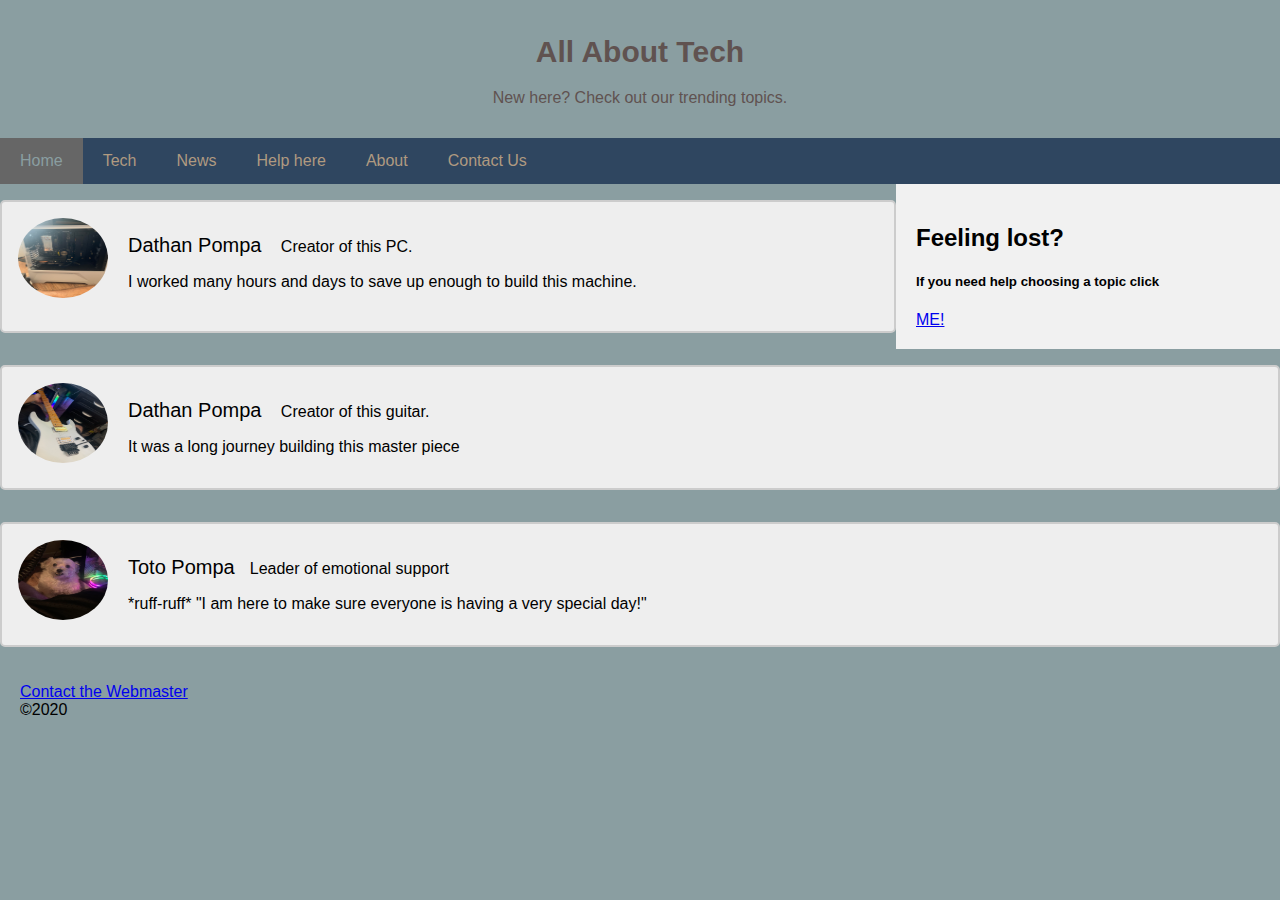
<file: index.html>
<!DOCTYPE html>

<html lang="en">
<!--Head with metadata-->
<head>
    <meta charset="UTF-8">
    <meta name="viewport" content="width=device-width, initial-scale=1">
    <meta name="keywords" content="HTML, CSS">
    <meta name="author" content="Dathan Pompa">
    <title> All About Tech</title>
    <link rel="stylesheet" href="/style.css">
</head>

<body>
<!--header-->
    <div class="header">
        <h1>All About Tech</h1>
        <p>New here? Check out our trending topics.</p>
      </div>
<!--navBar-->
      <div class="navbar">
        <a href="index.html" class="active">Home</a>
        <a href="tech.html">Tech</a>
        <a href="news.html">News</a>
        <a href="help.html">Help here</a>
        <a href="about.html">About</a>
        <a href="contact.html">Contact Us</a>
      </div>
<!--contents of webpage-->
      <div class="row">
        <div class="container">
          <img src="images/toto.jpg" alt="Dog" style="width:90px" height="80px">
          <p><span>Toto Pompa</span>Leader of emotional support</p>
          <p>*ruff-ruff* "I am here to make sure everyone is having a very special day!"</p>
        </div>
        
        <div class="container">
          <img src="images/guitar1.JPG" alt="guitar" style="width:90px" height="80px">
          <p><span>Dathan Pompa</span> Creator of this guitar.</p>
          <p>It was a long journey building this master piece</p>
        </div>

        <div class="container">
          <img src="images/computer.jpg" alt="computer" style="width:90px" height="80px">
          <p><span>Dathan Pompa</span> Creator of this PC.</p>
          <p>I worked many hours and days to save up enough to build this machine.</p>
        </div>

        <div class="side">
            <h2>Feeling lost?</h2>
            <h5>If you need help choosing a topic click</h5>
            <a href="help.html">ME!</a>
            </div></a>
            <p></p>
          </div>
      </div>
<!--footer--> 
      <div class="footer">
        <a href="mailto:dathanpompa@gmail.com">Contact the Webmaster</a>
        <br>
            &#169;2020
      </div>
      
</body>
</html>
</file>
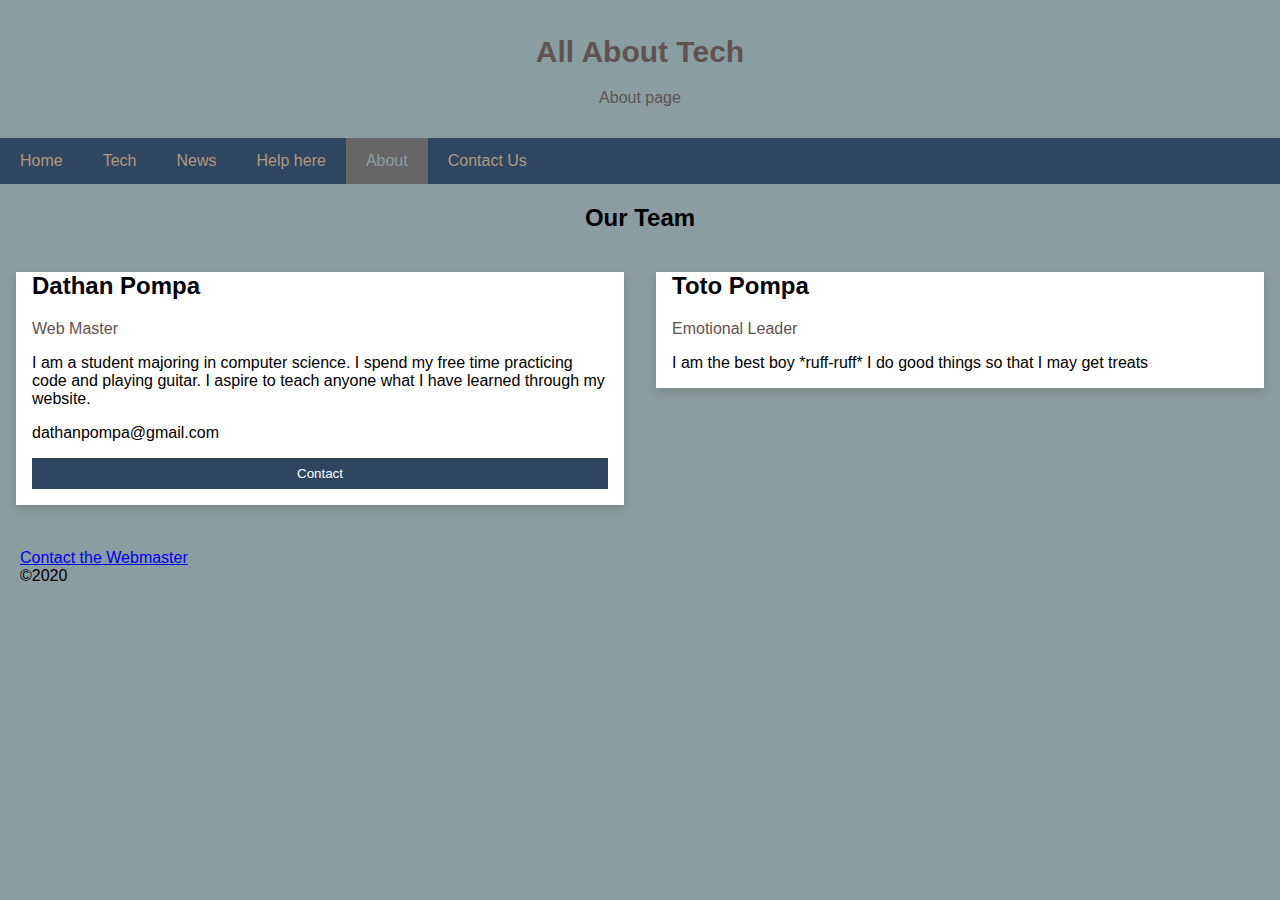
<file: about.html>
<!DOCTYPE html>

<html lang="en">
<!--Head with metadata-->
<head>
    <meta charset="UTF-8">
    <meta name="viewport" content="width=device-width, initial-scale=1">
    <meta name="keywords" content="HTML, CSS">
    <meta name="author" content="Dathan Pompa">
    <title> All About Tech</title>
    <link rel="stylesheet" href="/style.css">
</head>

<body>
<!--header-->
    <div class="header">
        <h1>All About Tech</h1>
        <p>About page</p>
      </div>
<!--navBar-->
      <div class="navbar">
        <a href="index.html">Home</a>
        <a href="tech.html">Tech</a>
        <a href="news.html">News</a>
        <a href="help.html">Help here</a>
        <a href="about.html" class="active">About</a>
        <a href="contact.html">Contact Us</a>
      </div>
<!--contents of webpage-->
      <h2 style="text-align:center">Our Team</h2>
<div class="row">
  <div class="column">
    <div class="card">
      <div class="container1">
        <h2>Dathan Pompa</h2>
        <p class="title">Web Master</p>
        <p>I am a student majoring in computer science. I spend my free time practicing
            code and playing guitar. I aspire to teach anyone what I have learned 
            through my website.
        </p>
        <p>dathanpompa@gmail.com</p>
        <p><button class="button">Contact</button></p>
      </div>
    </div>
  </div>
  
  <div class="column">
    <div class="card">
      <div class="container1">
        <h2>Toto Pompa</h2>
        <p class="title">Emotional Leader</p>
        <p>I am the best boy *ruff-ruff* I do good things so
            that I may get treats
        </p>
      </div>
    </div>
  </div>
</div>
<!--footer-->
      <div class="footer">
        <a href="mailto:dathanpompa@gmail.com">Contact the Webmaster</a>
        <br>
            &#169;2020
      </div>
      
</body>
</html>
</file>
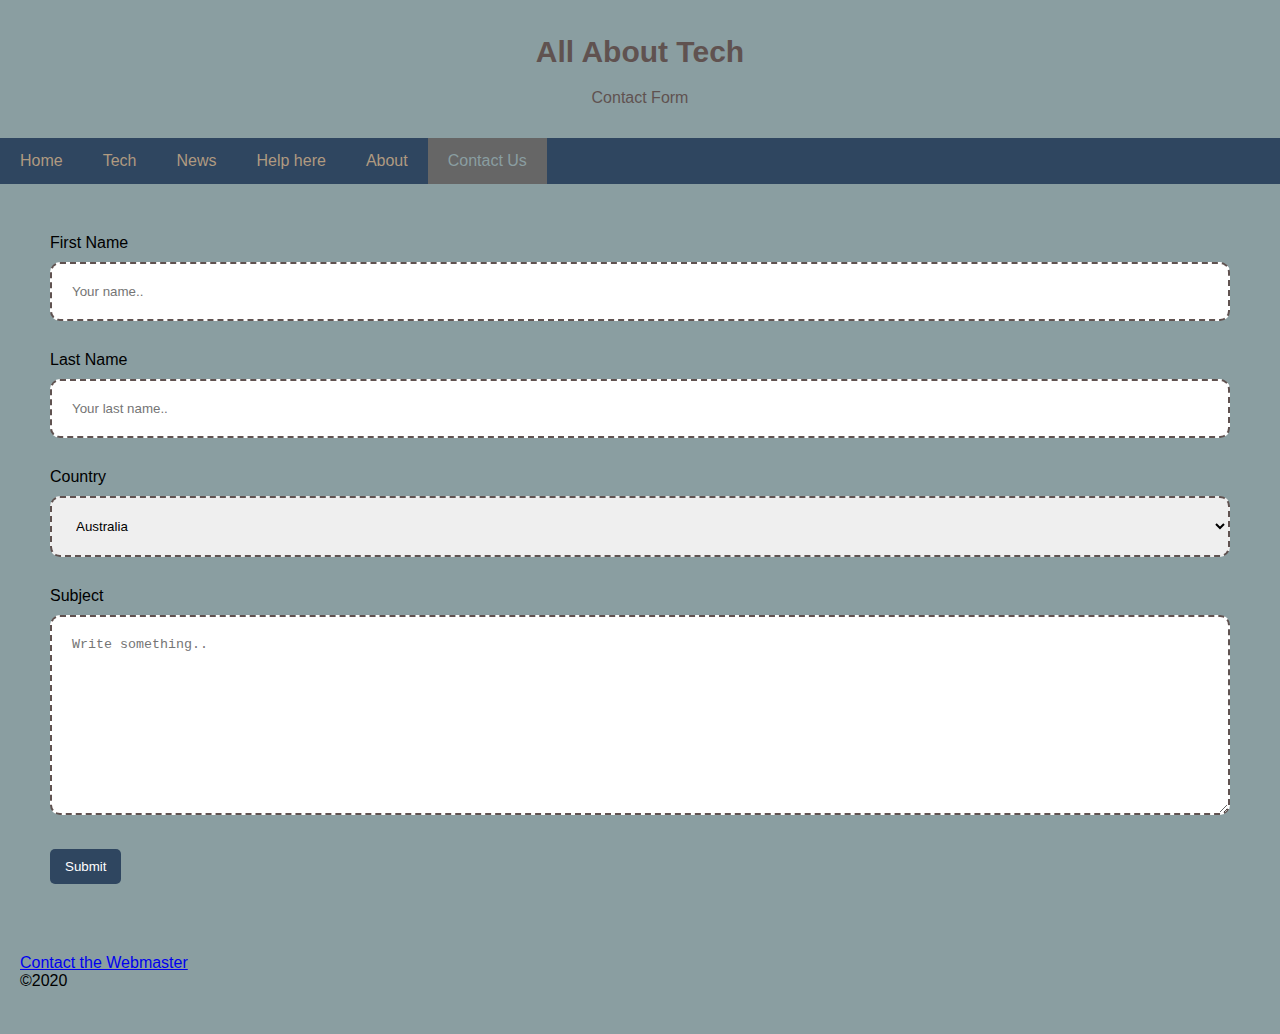
<file: contact.html>
<!DOCTYPE html>

<html lang="en">
<!--Head with metadata-->
<head>
    <meta charset="UTF-8">
    <meta name="viewport" content="width=device-width, initial-scale=1">
    <meta name="keywords" content="HTML, CSS">
    <meta name="author" content="Dathan Pompa">
    <title> All About Tech</title>
    <link rel="stylesheet" href="/style.css">
</head>

<body>
<!--Header-->
    <div class="header">
        <h1>All About Tech</h1>
        <p>Contact Form</p>
      </div>
<!--Navbar-->
      <div class="navbar">
        <a href="index.html">Home</a>
        <a href="tech.html">Tech</a>
        <a href="news.html">News</a>
        <a href="help.html">Help here</a>
        <a href="about.html">About</a>
        <a href="contact.html" class="active">Contact Us</a>
      </div>
<!--Contents of website-->
<div class="form">
  <form action="/action_page.php">
    <label for="fname">First Name</label>
    <input type="text" id="fname" name="firstname" placeholder="Your name..">

    <label for="lname">Last Name</label>
    <input type="text" id="lname" name="lastname" placeholder="Your last name..">

    <label for="country">Country</label>
    <select id="country" name="country">
      <option value="australia">Australia</option>
      <option value="canada">Canada</option>
      <option value="usa">USA</option>
    </select>

    <label for="subject">Subject</label>
    <textarea id="subject" name="subject" placeholder="Write something.." style="height:200px"></textarea>

    <input type="submit" value="Submit">
  </form>
</div>
<!--Footer-->
    <div class="footer">
        <a href="mailto:dathanpompa@gmail.com">Contact the Webmaster</a>
        <br>
        &#169;2020
    </div>
</body>
</html>
</file>
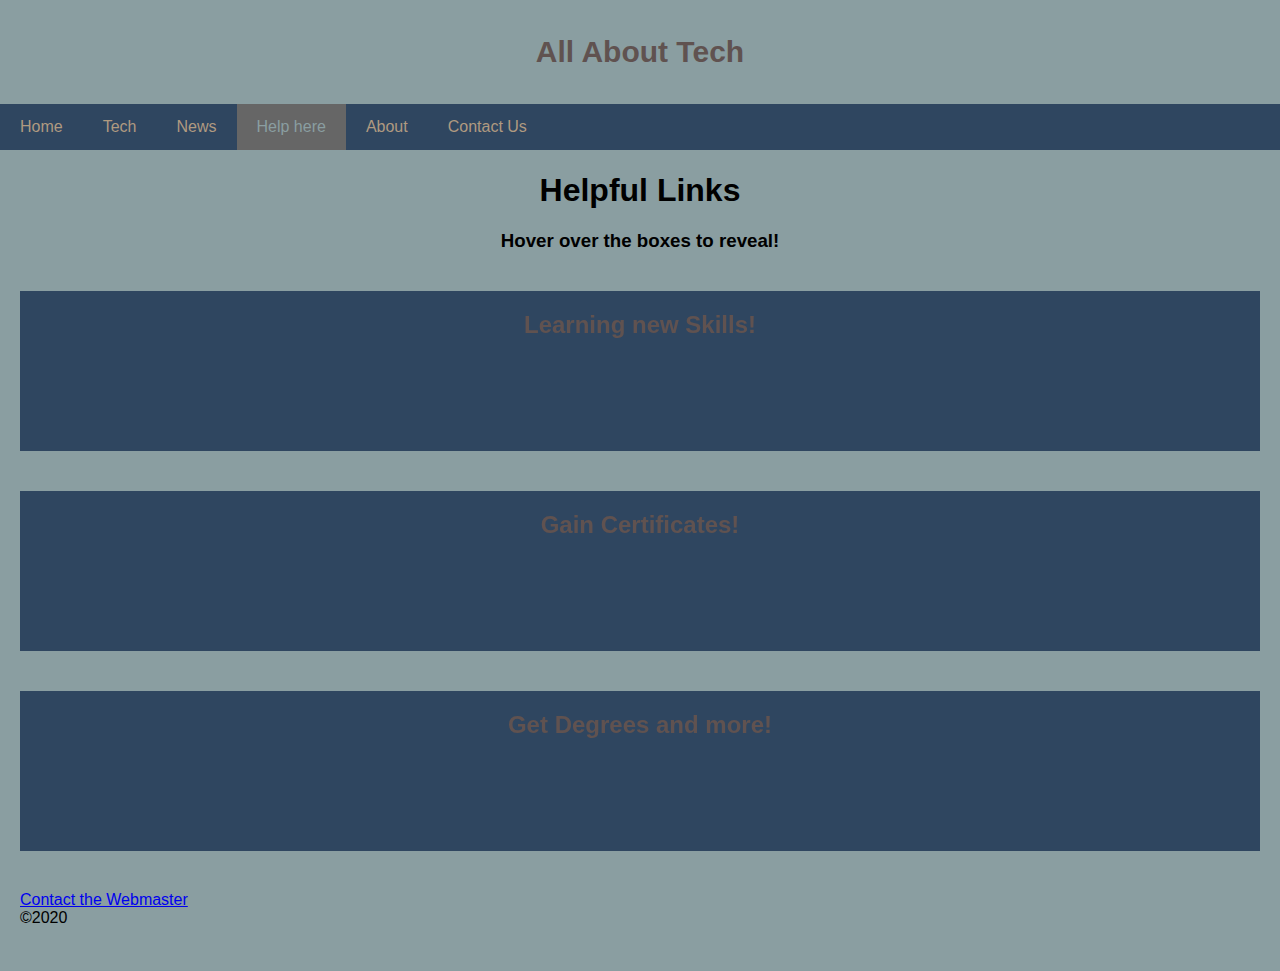
<file: help.html>
<!DOCTYPE html>

<html lang="en">
<!--Head with metadata-->
<head>
    <meta charset="UTF-8">
    <meta name="viewport" content="width=device-width, initial-scale=1">
    <meta name="keywords" content="HTML, CSS">
    <meta name="author" content="Dathan Pompa">
    <title> All About Tech</title>
    <link rel="stylesheet" href="/style.css">
</head>

<body>
<!--header-->
    <div class="header">
        <h1>All About Tech</h1>
      </div>
<!--navBar-->
      <div class="navbar">
        <a href="index.html">Home</a>
        <a href="tech.html">Tech</a>
        <a href="news.html">News</a>
        <a href="help.html" class="active">Help here</a>
        <a href="about.html">About</a>
        <a href="contact.html">Contact Us</a>
      </div>
<!--contents of webpage-->
<element id="helptag">
      <h1>Helpful Links</h1>
<h3>Hover over the boxes to reveal!</h3>
</element>
<div class="flip-box">
  <div class="flip-box-inner">
    <div class="flip-box-front">
      <h2>Learning new Skills!</h2>
    </div>
    <div class="flip-box-back">
      <h2><a href="https://www.skillshare.com/" target="_blank">Visit Skillshare!</a></h2>
    </div>
  </div>
</div>

<div class="flip-box">
    <div class="flip-box-inner">
      <div class="flip-box-front">
        <h2>Gain Certificates!</h2>
      </div>
      <div class="flip-box-back">
        <h2><a href="https://www.udemy.com/" target="_blank">Get Certified Today!</a></h2>
      </div>
    </div>
  </div>

  <div class="flip-box">
    <div class="flip-box-inner">
      <div class="flip-box-front">
        <h2>Get Degrees and more!</h2>
      </div>
      <div class="flip-box-back">
        <h2><a href="https://www.coursera.org/" target="_blank">Find new ways to learn!</a></h2>
      </div>
    </div>
  </div>
<!--footer-->
      <div class="footer">
        <a href="mailto:dathanpompa@gmail.com">Contact the Webmaster</a>
        <br>
            &#169;2020
      </div>
      
</body>
</html>
</file>
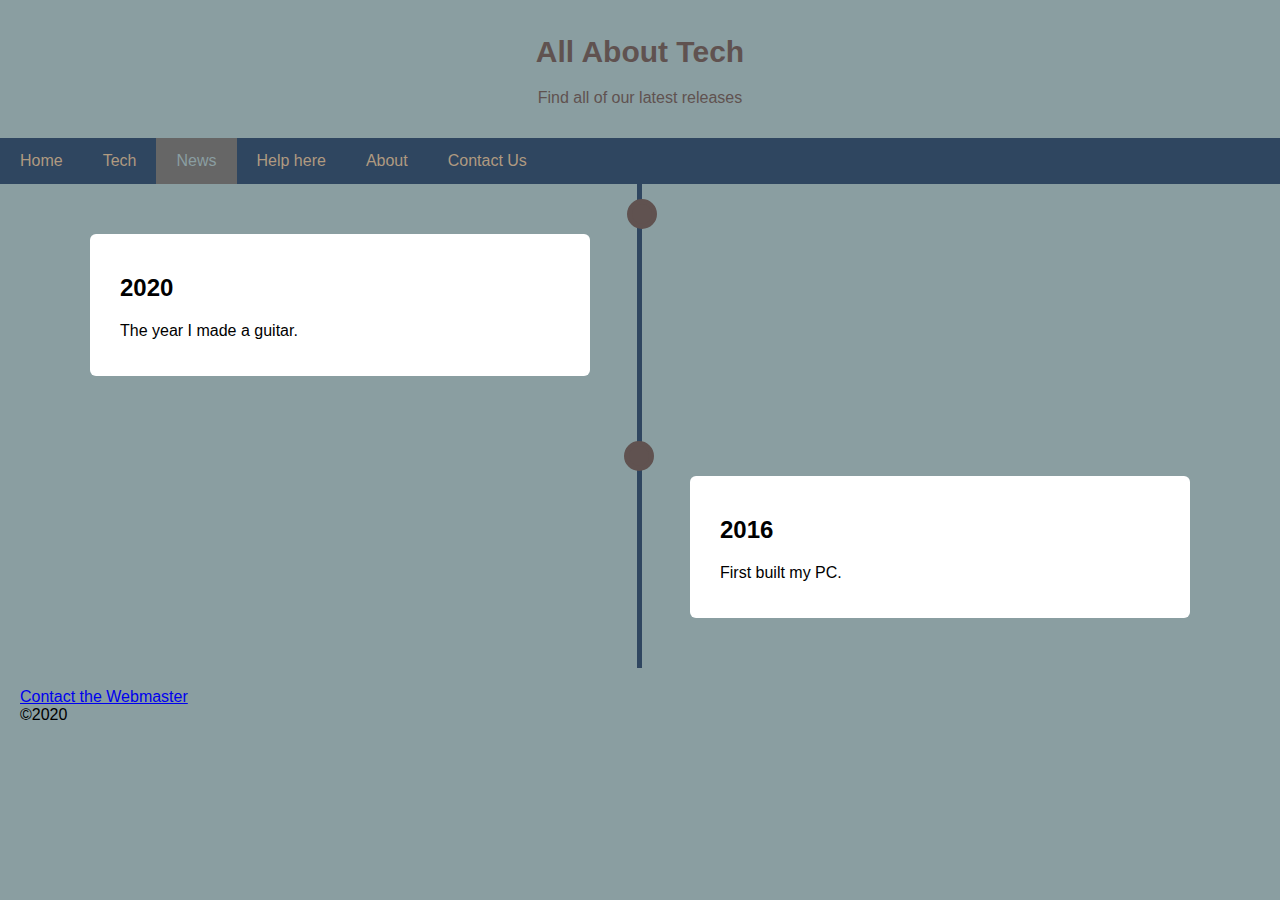
<file: news.html>
<!DOCTYPE html>

<html lang="en">
<!--Head with metadata-->
<head>
    <meta charset="UTF-8">
    <meta name="viewport" content="width=device-width, initial-scale=1">
    <meta name="keywords" content="HTML, CSS">
    <meta name="author" content="Dathan Pompa">
    <title> All About Tech</title>
    <link rel="stylesheet" href="/style.css">
</head>

<body>
<!--header-->
    <div class="header">
        <h1>All About Tech</h1>
        <p>Find all of our latest releases</p>
    </div>
<!--navBar-->  
    <div class="navbar">
        <a href="index.html">Home</a>
        <a href="tech.html">Tech</a>
        <a href="news.html" class="active">News</a>
        <a href="help.html">Help here</a>
        <a href="about.html">About</a>
        <a href="contact.html">Contact Us</a>
    </div>
<!--contents of webpage-->
    <div class="timeline">
        <div class="container2 left">
            <div class="content">
                <h2>2020</h2>
                <p>The year I made a guitar.</p>
            </div>
        </div>
        <div class="container2 right">
            <div class="content">
                <h2>2016</h2>
                <p>First built my PC.</p>
            </div>
        </div>
    </div>
<!--footer-->
    <div class="footer">
        <a href="mailto:dathanpompa@gmail.com">Contact the Webmaster</a>
        <br>
            &#169;2020
    </div>
      
</body>
</html>
</file>
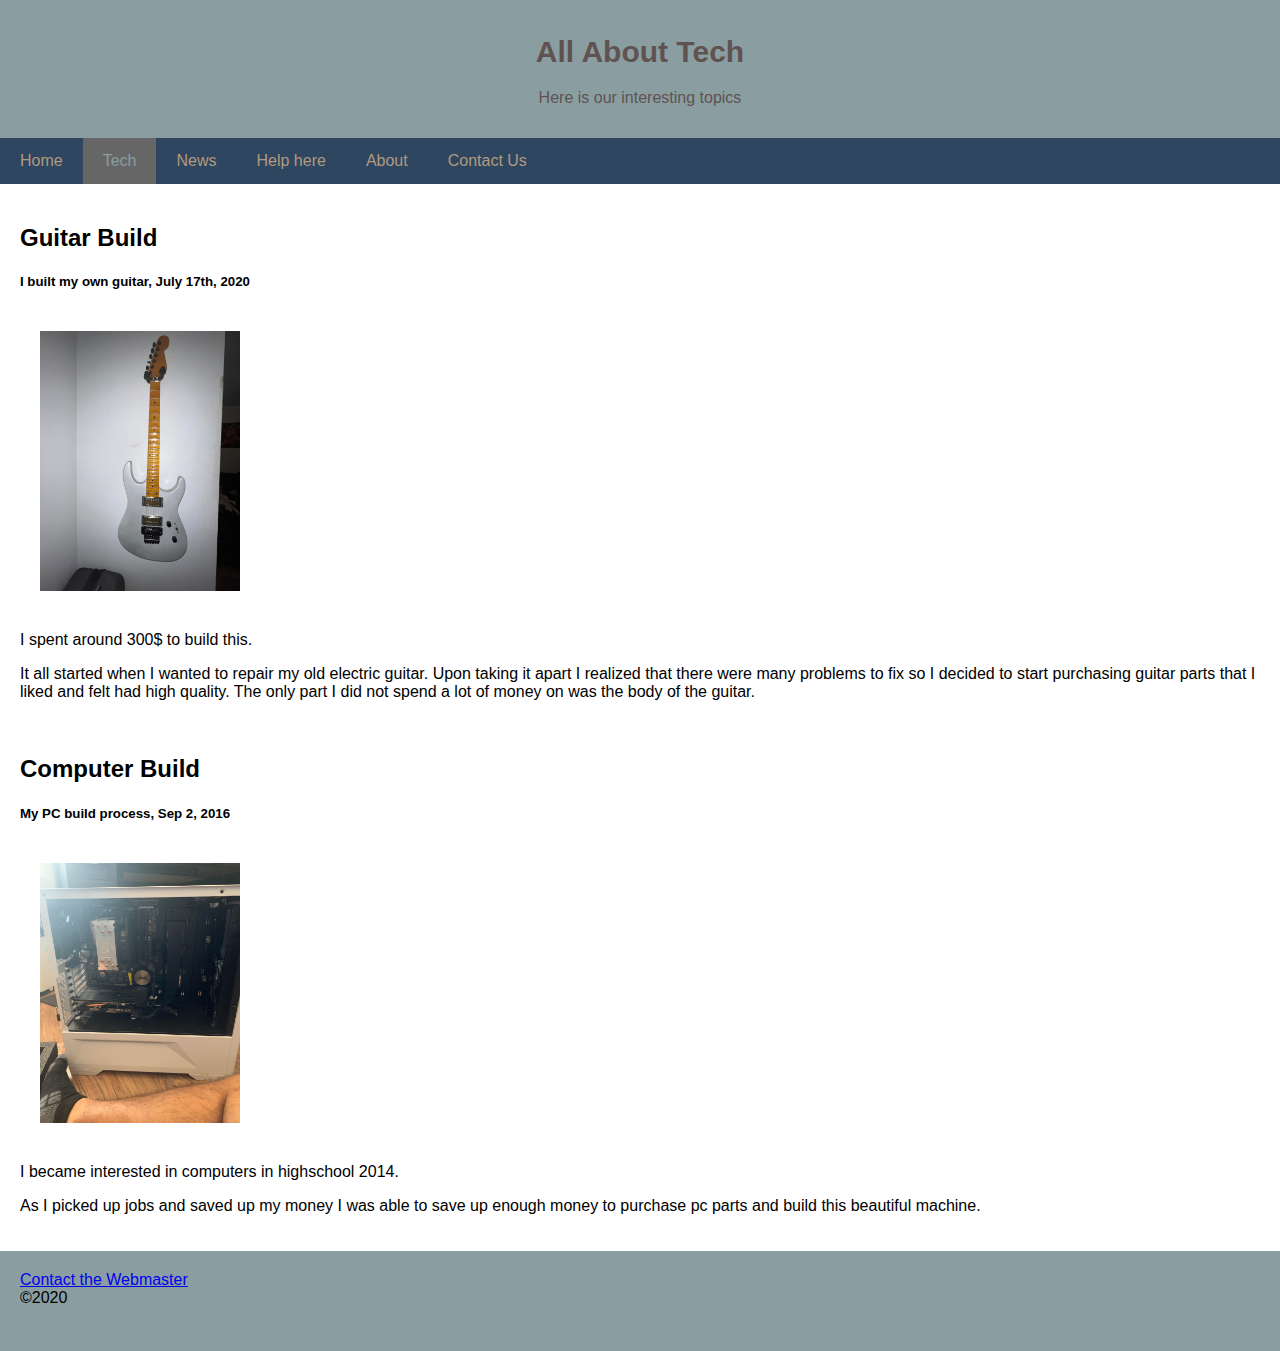
<file: tech.html>
<!DOCTYPE html>

<html lang="en">
<!--Head with metadata-->
<head>
    <meta charset="UTF-8">
    <meta name="viewport" content="width=device-width, initial-scale=1">
    <meta name="keywords" content="HTML, CSS">
    <meta name="author" content="Dathan Pompa">
    <title> All About Tech</title>
    <link rel="stylesheet" href="/style.css">
</head>

<body>
<!--header-->
  <div class="header">
    <h1>All About Tech</h1>
      <p>Here is our interesting topics</p>
  </div>
<!--navBar-->    
  <div class="navbar">
    <a href="index.html">Home</a>
    <a href="tech.html" class="active">Tech</a>
    <a href="news.html">News</a>
    <a href="help.html">Help here</a>
    <a href="about.html">About</a>
    <a href="contact.html">Contact Us</a>
  </div>
<!--contents of webpage-->
  <div class="row1">
    <div class="contain">
      <h2>Guitar Build</h2>
      <h5>I built my own guitar, July 17th, 2020</h5>
      <div class="img">
      <img src="images/guitar.jpg" width="200px" height="260px">
      </div>
      <p>I spent around 300$ to build this.</p>
      <p>It all started when I wanted to repair my old electric guitar. 
      Upon taking it apart I realized that there were many problems to fix 
      so I decided to start purchasing guitar parts that I liked and felt 
      had high quality. The only part I did not spend a lot of money on was
      the body of the guitar.
      </p>
      <br>
      <h2>Computer Build</h2>
      <h5>My PC build process, Sep 2, 2016</h5>
      <div class="img">
        <img src="images/computer.jpg" width="200px" height="260px">
      </div>
      <p>I became interested in computers in highschool 2014.</p>
      <p>As I picked up jobs and saved up my money I was able to save up enough money 
        to purchase pc parts and build this beautiful machine.
      </p>
    </div>
<!--footer-->
  <div class="footer">
        <a href="mailto:dathanpompa@gmail.com">Contact the Webmaster</a>
        <br>
            &#169;2020
  </div>
      
</body>
</html>
</file>
<file: style.css>
* {
  box-sizing: border-box;
}

body {
  font-family:Verdana, Geneva, Tahoma, sans-serif;
  margin: 0;
  background-color: #8A9EA1;
}

/*Header*/
.header {
  padding: 15px;
  text-align: center;
  background: #8A9EA1;
  color: #605250;
}

.header h1 {
  font-size: 30px;
}

#helptag {
  text-align: center;
}

/*sticky navbar*/
.navbar {
  overflow: hidden;
  background-color: #2F4660;
  position: sticky;
  top: 0;
}

/*Style for navBar link*/
.navbar a {
  float: left;
  display: block;
  color: #B09A80;
  text-align: center;
  padding: 14px 20px;
  text-decoration: none;
}

.navbar a:hover {
  background-color: #8A9EA1;
  color: #2F4660;
}

/*current webpage*/
.navbar a.active {
  background-color: #666;
  color: #8A9EA1;
}

/*Column container*/
.row {  
  display: flex;
  flex-wrap: wrap-reverse;
}

/*sidebar(right column)*/
.side {
  float: right;
  flex: 30%;
  background-color: #f1f1f1;
  padding: 20px;
}
/*rounded border container*/
.container {
  flex: 70%;
  border: 2px solid #ccc;
  background-color: #eee;
  border-radius: 5px;
  padding: 16px;
  margin: 16px 0;
}

/* Clear floats after containers */
.container::after {
  content: "";
  clear: both;
  display: table;
}

/*style the image as a circle*/
.container img {
  float: left;
  margin-right: 20px;
  border-radius: 50%;
}

.container span {
  font-size: 20px;
  margin-right: 15px;
}

@media (max-width: 500px) {
  .container {
    text-align: center;
  }

  .container img {
    margin: auto;
    float: none;
    display: block;
  }
}

@media screen and (max-width: 650px) {
  .column {
    width: 100%;
    display: block;
  }
}
/*main column*/
.contain {   
  flex: 80%;
  background-color: white;
  padding: 20px;
}

/*image*/
.img {
  width: 100%;
  padding: 20px;
}
/*contact form*/
.form {
  padding: 50px;
  background-color: inherit;
  position: relative;
}

/*Timeline*/
.timeline {
  position: relative;
  max-width: 1200px;
  margin: 0 auto;
}

.timeline::after {
  top: 0;
  bottom: 0;
  left: 50%;
  margin-left: -3px;
  content: '';
  position: absolute;
  width: 5px;
  background-color: #2F4660;
}
/*The container thats around content*/
.container2 {
  padding: 50px;
  background-color: inherit;
  position: relative;
  width: 50%;
}

.container2::after {
  content: '';
  position: absolute;
  width: 20px;
  height: 20px;
  right: -17px;
  background-color: #605250;
  border: 5px solid #605250;
  top: 15px;
  border-radius: 50%;
  z-index: 1;
}

/*Places container to the left*/
.left{
  left: 0;
}
/*Places container to the right*/
.right {
  left: 50%;
}

/*fix circles for container(right)*/
.right::after{
  left: -16px;
}

.content {
  padding: 20px 30px;
  background-color: white;
  position: relative;
  border-radius: 6px;
}

input[type=text], select, textarea {
  width: 100%;
  padding: 20px;
  border: 2px dashed #605250;
  border-radius: 10px;
  margin-top: 10px;
  margin-bottom: 30px;
  resize: vertical;
}

input[type=submit] {
  background-color: #2F4660;
  color: white;
  padding: 10px 15px;
  border: none;
  border-radius: 5px;
  cursor: pointer;
}

input[type=submit]:hover {
  background-color: #B09A80;
}

/* Footer */
.footer {
  position:relative;
  left: 0;
  bottom: 0;
  width: 100%;
  height: 100px;
  padding: 20px;
  text-align: left;
  background: #8A9EA1;
}
.column {
  float: left;
  width: 50%;
  margin-bottom: 16px;
  padding: 0 8px;
}

.card {
  box-shadow: 0 4px 8px 0 rgba(71, 44, 18, 0.2);
  margin: 8px;
  background-color: white;
}

.about-section {
  padding: 50px;
  text-align: center;
  background-color: #474e5d;
  color: white;
}

.container1 {
  padding: 0 16px;
}

.container1::after, .row::after {
  content: "";
  display: table;
}

.title {
  color: #605250;
}

.button {
  border: none;
  outline: 0;
  display: inline-block;
  padding: 8px;
  color: white;
  background-color: #2F4660;
  text-align: center;
  cursor: pointer;
  width: 100%;
}

.button:hover {
  background-color: #555;
}

.flip-box {
  background-color: transparent;
  width: 100%;
  height: 200px;
  border: none;
  perspective: 1000px;
  padding: 20px;
}

.flip-box-inner {
  position:inherit;
  width: 100%;
  height: 100%;
  text-align: center;
  transition: transform 0.8s;
  transform-style: preserve-3d;
}

.flip-box:hover .flip-box-inner {
  transform: rotateX(180deg);
}

.flip-box-front, .flip-box-back {
  position: absolute;
  width: 100%;
  height: 100%;
  -webkit-backface-visibility: hidden;
  backface-visibility: hidden;
}

.flip-box-front {
  background-color: #2F4660;
  color: #605250;
}

.flip-box-back {
  background-color: #B09A80;
  color: #2F4660;
  transform: rotateX(180deg);
}

/*makes timeline responsive for screens < 600px */
@media screen and (max-width: 600px) {
  /*timeline on left*/
  .timeline::after {
    left: 30px;
  }

  .container{
    width: 100%;
    padding-left: 70px;
    padding-right: 25px;
  }
 
  /*keeps circles in same spot*/
  .left::after, .right::after {
    left: 15px;
  }
  /*makes containers(right) act left*/
  .right {
    left: 0%;
  }

}

/*if screen <700px, makes colums stack*/
@media screen and (max-width: 700px) {
  .row {   
    flex-direction: column;
  }
}

/*if screen <400, makes them stack*/
@media screen and (max-width: 400px) {
  .navbar a {
    float: none;
    width: 100%;
  }
}
</file>
